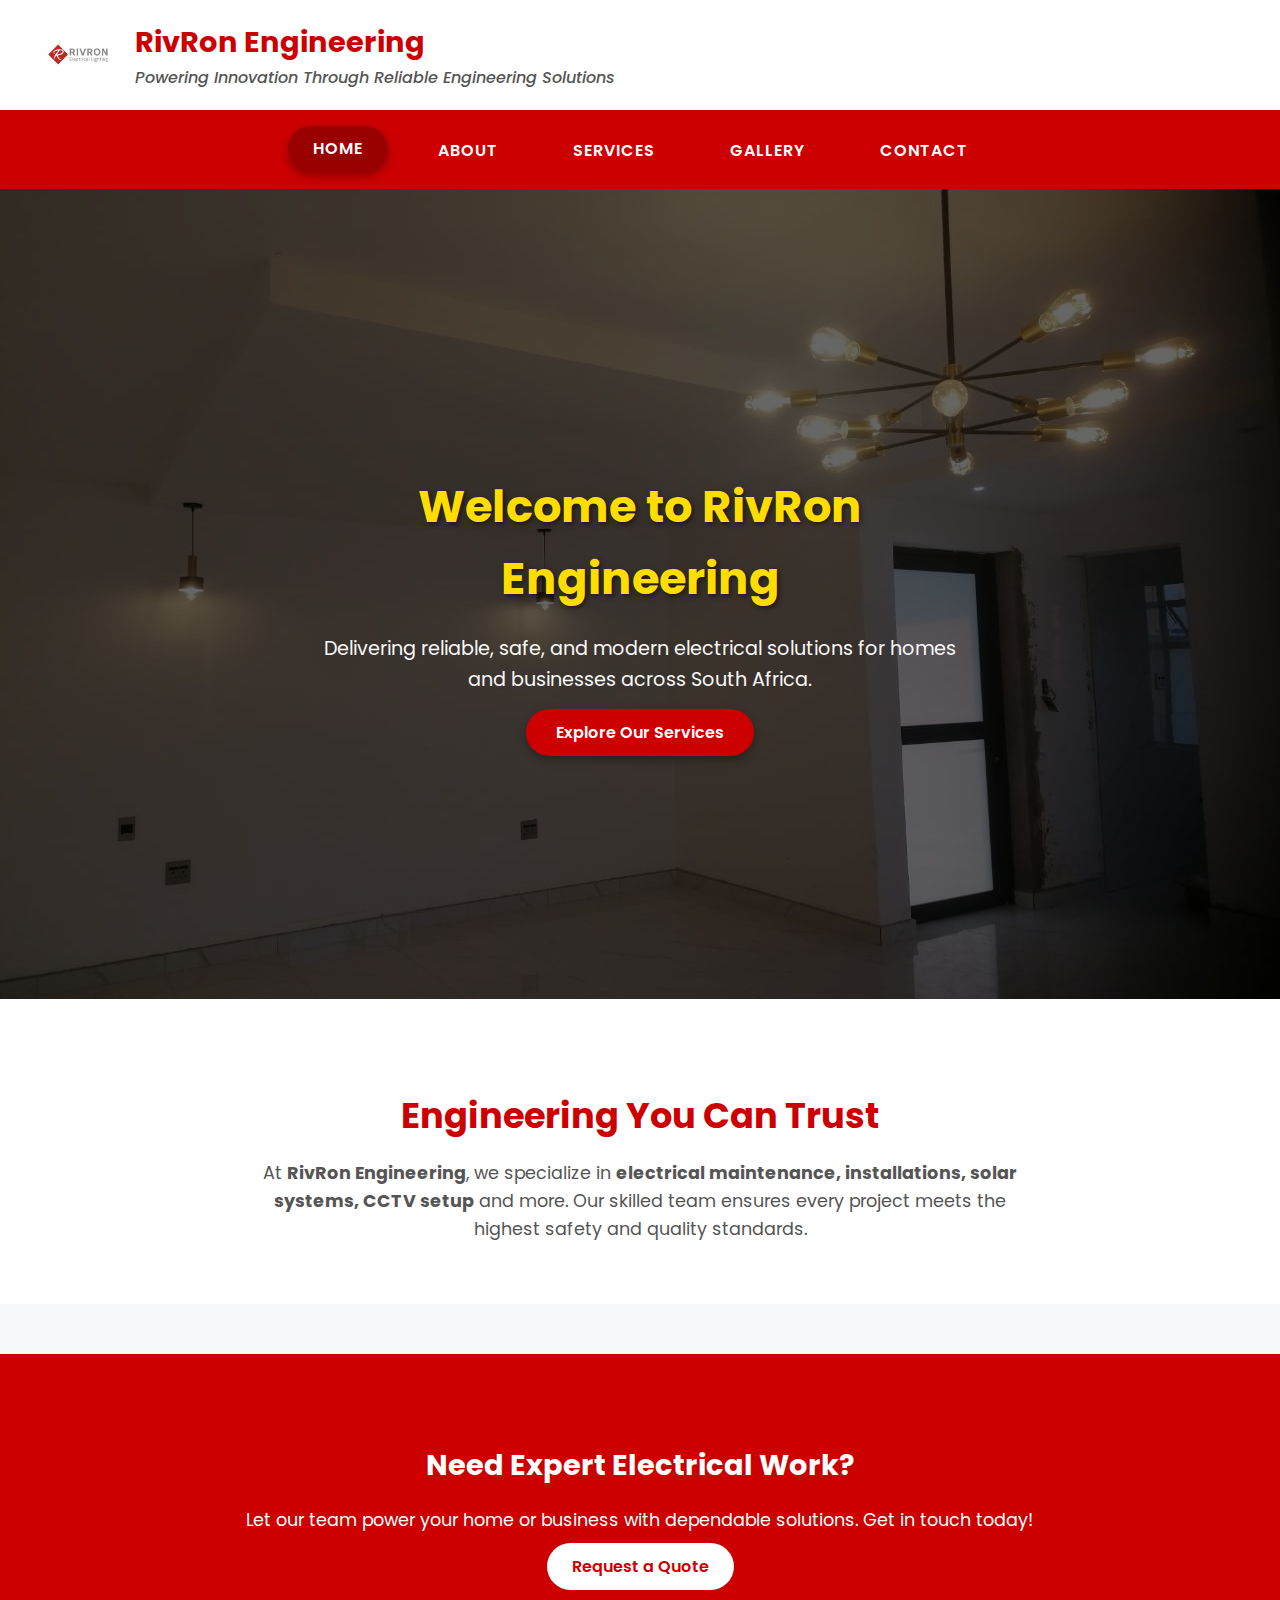
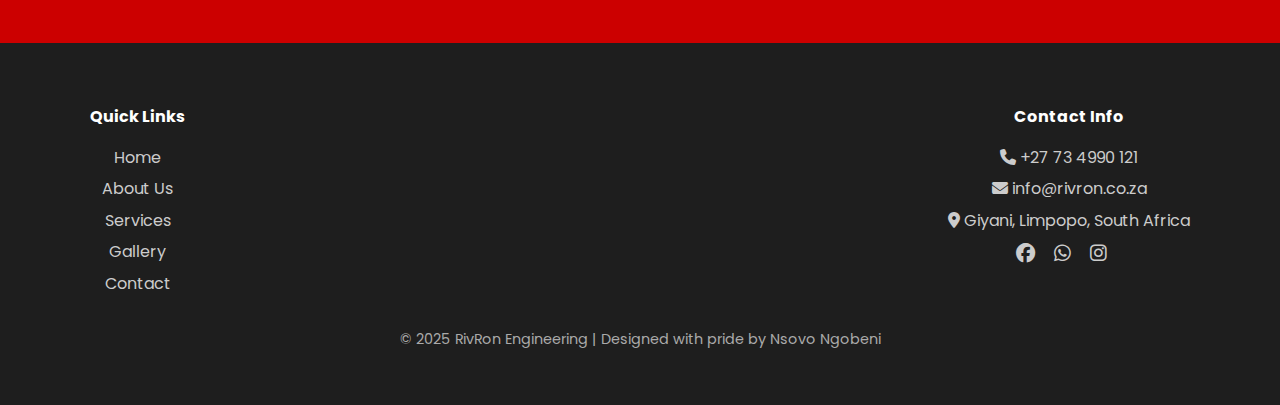
<file: index.html>
<!DOCTYPE html>
<html lang="en">
<head>
  <meta charset="UTF-8" />
  <meta name="viewport" content="width=device-width, initial-scale=1" />
  <title>RivRon Engineering</title>

  <link rel="stylesheet" href="https://cdnjs.cloudflare.com/ajax/libs/font-awesome/6.4.0/css/all.min.css" />
  <link href="https://fonts.googleapis.com/css2?family=Poppins:wght@400;600;700&display=swap" rel="stylesheet" />

  <style>
    * { box-sizing: border-box; }
    body {
      margin: 0;
      font-family: 'Poppins', sans-serif;
      background: #f7f8fa;
      color: #222;
      line-height: 1.6;
      display: flex;
      flex-direction: column;
      min-height: 100vh;
      overflow-x: hidden;
    }
    a { text-decoration: none; color: inherit; }

    /* HEADER */
    header {
      background: #fff;
      display: flex;
      align-items: center;
      padding: 15px 40px;
      box-shadow: 0 2px 10px rgba(0,0,0,0.1);
      border-bottom: 3px solid #cc0000;
    }
    header img {
      width: 80px;
      height: auto;
      border-radius: 10px;
      margin-right: 15px;
    }
    header h1 {
      font-weight: 700;
      font-size: 1.8rem;
      color: #cc0000;
      margin: 0;
    }
    header p {
      margin: 0;
      font-style: italic;
      color: #555;
      font-weight: 500;
    }

    /* NAV */
    nav {
      background: #cc0000;
      display: flex;
      justify-content: center;
      flex-wrap: wrap;
      gap: 25px;
      padding: 15px 10px;
    }
    nav a {
      color: white;
      font-weight: 600;
      padding: 10px 25px;
      border-radius: 30px;
      transition: all 0.3s ease;
      text-transform: uppercase;
      letter-spacing: 1px;
    }
    nav a:hover,
    nav a.active {
      background: #990000;
      transform: translateY(-2px);
      box-shadow: 0 4px 10px rgba(0,0,0,0.3);
    }

    /* HERO SECTION */
    .hero-section {
      position: relative;
      height: 90vh;
      background: url('lights9.jpeg') center/cover no-repeat;
      display: flex;
      justify-content: center;
      align-items: center;
      text-align: center;
      color: #fff;
      overflow: hidden;
    }

    .hero-overlay {
      position: absolute;
      top: 0; left: 0;
      width: 100%; height: 100%;
      background: rgba(0,0,0,0.6);
      z-index: 1;
    }

    .hero-content {
      position: relative;
      z-index: 2;
      padding: 20px;
      max-width: 700px;
      animation: fadeInUp 1.5s ease forwards;
    }

    .hero-content h1 {
      font-size: 2.8rem;
      margin-bottom: 15px;
      color: #ffdd00;
      text-shadow: 2px 2px 5px rgba(0,0,0,0.5);
    }

    .hero-content p {
      font-size: 1.2rem;
      margin-bottom: 25px;
      color: #f9f9f9;
    }

    .hero-content .btn {
      background: #cc0000;
      color: #fff;
      padding: 12px 30px;
      border-radius: 30px;
      font-weight: 600;
      transition: 0.3s;
      box-shadow: 0 4px 10px rgba(0,0,0,0.3);
    }

    .hero-content .btn:hover {
      background: #fff;
      color: #cc0000;
      transform: scale(1.05);
    }

    /* WELCOME SECTION */
    .welcome {
      padding: 60px 20px;
      text-align: center;
      background: #fff;
    }
    .welcome h2 {
      color: #cc0000;
      font-size: 2.2rem;
      margin-bottom: 15px;
    }
    .welcome p {
      max-width: 800px;
      margin: auto;
      font-size: 1.1rem;
      color: #555;
    }

    /* CALL TO ACTION */
    .cta {
      background: #cc0000;
      color: #fff;
      text-align: center;
      padding: 60px 20px;
      margin-top: 50px;
    }
    .cta h3 {
      font-size: 1.8rem;
      margin-bottom: 15px;
    }
    .cta p {
      font-size: 1.1rem;
      margin-bottom: 20px;
    }
    .cta .btn {
      background: #fff;
      color: #cc0000;
      padding: 12px 25px;
      border-radius: 30px;
      font-weight: 600;
      transition: 0.3s;
    }
    .cta .btn:hover {
      background: #ffdd00;
      color: #111;
      transform: scale(1.05);
    }

    /* FOOTER */
    footer {
      background: #1e1e1e;
      color: #ccc;
      padding: 40px 20px;
      text-align: center;
      border-top: 3px solid #cc0000;
    }
    .footer-container {
      display: flex;
      flex-wrap: wrap;
      justify-content: space-between;
      align-items: start;
      max-width: 1100px;
      margin: auto;
      gap: 40px;
    }
    .footer-section h4 {
      color: #fff;
      margin-bottom: 15px;
    }
    .footer-section ul {
      list-style: none;
      padding: 0;
      margin: 0;
    }
    .footer-section ul li {
      margin: 6px 0;
    }
    .footer-section ul li a {
      color: #ccc;
      transition: color 0.3s;
    }
    .footer-section ul li a:hover {
      color: #ffdd00;
    }
    .social-icons a {
      color: #ccc;
      margin-right: 15px;
      font-size: 1.2rem;
      transition: 0.3s;
    }
    .social-icons a:hover {
      color: #ffdd00;
      transform: scale(1.2);
    }
    footer p {
      margin-top: 25px;
      font-size: 0.9rem;
      color: #aaa;
    }

    /* ANIMATIONS */
    @keyframes fadeInUp {
      from { opacity: 0; transform: translateY(40px); }
      to { opacity: 1; transform: translateY(0); }
    }

    @media (max-width: 900px) {
      .hero-content h1 { font-size: 2rem; }
      .welcome h2 { font-size: 1.8rem; }
    }
  </style>
</head>
<body>

  <header>
    <img src="logo.png" alt="RivRon Engineering Logo" />
    <div>
      <h1>RivRon Engineering</h1>
      <p>Powering Innovation Through Reliable Engineering Solutions</p>
    </div>
  </header>

  <nav>
    <a href="index.html" class="active">Home</a>
    <a href="about.html">About</a>
    <a href="services.html">Services</a>
    <a href="gallery.html">Gallery</a>
    <a href="contact.html">Contact</a>
  </nav>

  <!-- HERO SECTION -->
  <section class="hero-section">
    <div class="hero-overlay"></div>
    <div class="hero-content">
      <h1>Welcome to RivRon Engineering</h1>
      <p>Delivering reliable, safe, and modern electrical solutions for homes and businesses across South Africa.</p>
      <a href="services.html" class="btn">Explore Our Services</a>
    </div>
  </section>

  <!-- WELCOME SECTION -->
  <section class="welcome">
    <h2>Engineering You Can Trust</h2>
    <p>
      At <strong>RivRon Engineering</strong>, we specialize in <strong>electrical maintenance, installations, solar systems, CCTV setup</strong> and more.
      Our skilled team ensures every project meets the highest safety and quality standards.
    </p>
  </section>

  <!-- CALL TO ACTION -->
  <section class="cta">
    <h3>Need Expert Electrical Work?</h3>
    <p>Let our team power your home or business with dependable solutions. Get in touch today!</p>
    <a href="contact.html" class="btn">Request a Quote</a>
  </section>

  <!-- FOOTER -->
  <footer>
    <div class="footer-container">
      <div class="footer-section">
        <h4>Quick Links</h4>
        <ul>
          <li><a href="index.html">Home</a></li>
          <li><a href="about.html">About Us</a></li>
          <li><a href="services.html">Services</a></li>
          <li><a href="gallery.html">Gallery</a></li>
          <li><a href="contact.html">Contact</a></li>
        </ul>
      </div>

      <div class="footer-section">
        <h4>Contact Info</h4>
        <ul>
          <li><i class="fa-solid fa-phone"></i> +27 73 4990 121</li>
          <li><i class="fa-solid fa-envelope"></i> info@rivron.co.za</li>
          <li><i class="fa-solid fa-location-dot"></i> Giyani, Limpopo, South Africa</li>
        </ul>
        <div class="social-icons">
          <a href="#"><i class="fa-brands fa-facebook"></i></a>
          <a href="#"><i class="fa-brands fa-whatsapp"></i></a>
          <a href="#"><i class="fa-brands fa-instagram"></i></a>
        </div>
      </div>
    </div>
    <p>&copy; 2025 RivRon Engineering | Designed with pride by Nsovo Ngobeni</p>
  </footer>

</body>
</html>
</file>
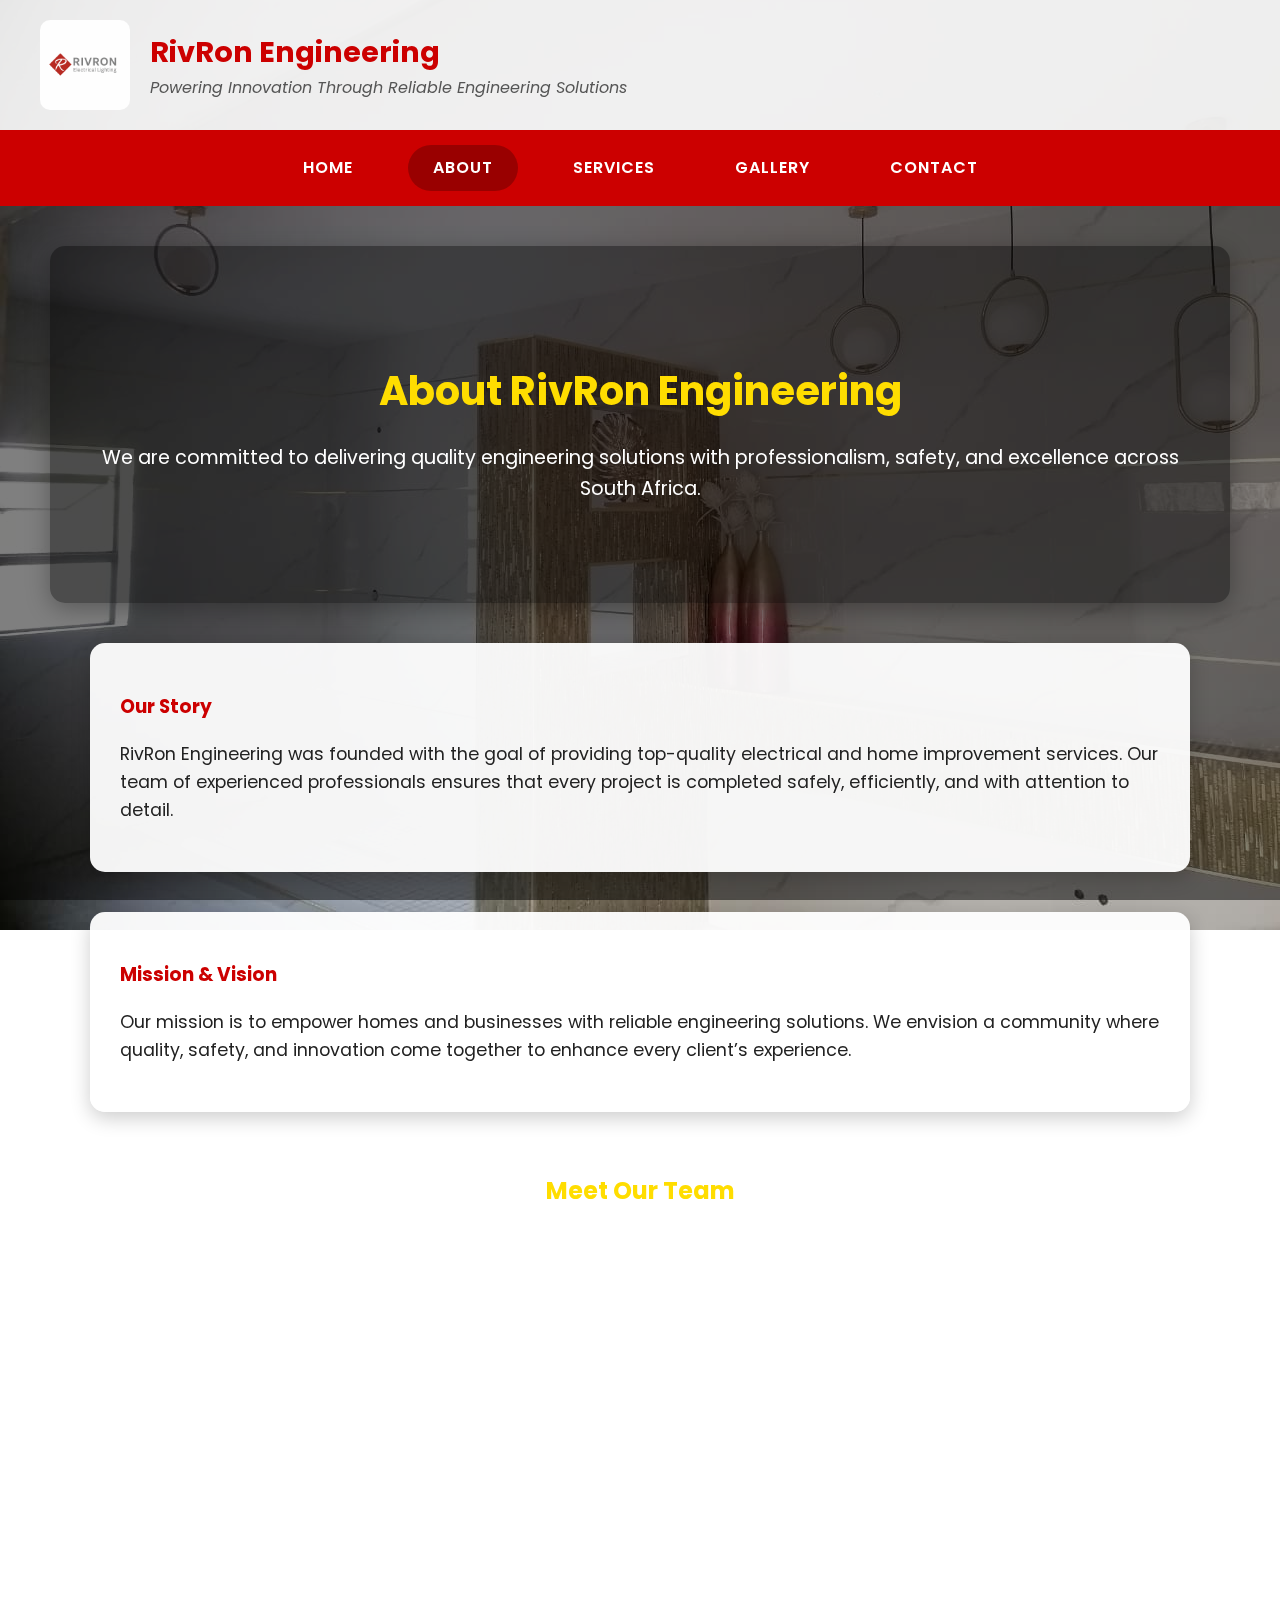
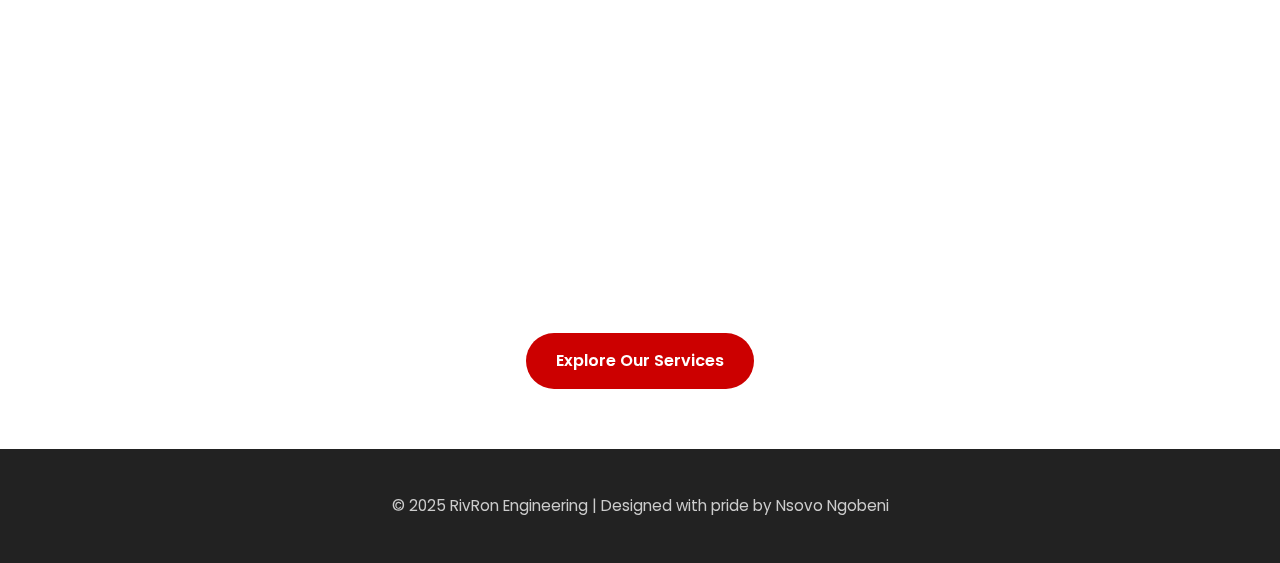
<file: about.html>
<!DOCTYPE html>
<html lang="en">
<head>
  <meta charset="UTF-8" />
  <meta name="viewport" content="width=device-width, initial-scale=1" />
  <title>About Us - RivRon Engineering</title>

  <link rel="stylesheet" href="https://cdnjs.cloudflare.com/ajax/libs/font-awesome/6.4.0/css/all.min.css" />
  <link href="https://fonts.googleapis.com/css2?family=Poppins:wght@400;700&display=swap" rel="stylesheet" />

  <style>
    /* Body Background Image with Overlay */
    body {
      margin: 0;
      font-family: 'Poppins', sans-serif;
      line-height: 1.6;
      background: url('lights4.jpeg') center/cover no-repeat fixed;
      color: #fff;
      min-height: 100vh;
      position: relative;
    }

    body::before {
      content: '';
      position: fixed;
      top: 0; left: 0;
      width: 100%; height: 100%;
      background: rgba(0,0,0,0.5); /* semi-transparent dark overlay */
      z-index: -1;
    }

    a { text-decoration: none; color: inherit; }

    header {
      background: rgba(255,255,255,0.9);
      display: flex;
      align-items: center;
      padding: 20px 40px;
      box-shadow: 0 2px 8px rgba(0,0,0,0.1);
      gap: 20px;
    }
    header img { width: 90px; border-radius: 10px; }
    header h1 { color: #cc0000; margin: 0; font-size: 1.8rem; font-weight: 700; flex-grow: 1; }
    header p { color: #555; margin: 0; font-style: italic; }

    nav {
      background: #cc0000;
      display: flex;
      justify-content: center;
      gap: 30px;
      padding: 15px 0;
    }
    nav a {
      color: white; font-weight: 600; padding: 10px 25px;
      border-radius: 30px; text-transform: uppercase; letter-spacing: 1px;
      transition: all 0.3s;
    }
    nav a:hover, nav a.active { background: #990000; }

    /* Hero Section */
    .hero {
      background: rgba(0,0,0,0.4); /* slightly darker hero background */
      text-align: center;
      padding: 80px 40px;
      border-radius: 15px;
      margin: 40px auto;
      max-width: 1100px;
      box-shadow: 0 6px 25px rgba(0,0,0,0.3);
    }
    .hero h2 { font-size: 2.5rem; color: #ffdd00; margin-bottom: 20px; }
    .hero p { font-size: 1.2rem; color: #fff; }

    /* About Cards */
    .about-container {
      display: flex;
      flex-wrap: wrap;
      gap: 40px;
      max-width: 1100px;
      margin: 0 auto 60px auto;
      padding: 0 20px;
    }
    .about-card {
      flex: 1 1 45%;
      background: rgba(255,255,255,0.95);
      padding: 30px;
      border-radius: 15px;
      box-shadow: 0 6px 20px rgba(0,0,0,0.2);
      text-align: left;
      color: #222;
      transition: transform 0.3s, box-shadow 0.3s;
    }
    .about-card:hover {
      transform: translateY(-5px);
      box-shadow: 0 10px 25px rgba(0,0,0,0.3);
    }
    .about-card h3 { color: #cc0000; margin-bottom: 15px; }
    .about-card p { font-size: 1.1rem; line-height: 1.6; }

    /* Team Section */
    .team-container {
      display: flex;
      flex-wrap: wrap;
      gap: 30px;
      max-width: 1100px;
      margin: 0 auto 60px auto;
      padding: 0 20px;
      justify-content: center;
    }
    .team-card {
      background: rgba(255,255,255,0.95);
      border-radius: 15px;
      box-shadow: 0 6px 20px rgba(0,0,0,0.2);
      flex: 1 1 250px;
      text-align: center;
      padding: 20px;
      transition: transform 0.3s, box-shadow 0.3s, background-color 0.3s;
      overflow: hidden;
      opacity: 0;
      transform: translateY(30px);
      color: #222;
    }
    .team-card.show {
      opacity: 1;
      transform: translateY(0);
      transition: all 0.6s ease-out;
    }
    .team-card:hover {
      transform: translateY(-8px);
      box-shadow: 0 12px 30px rgba(0,0,0,0.25);
      background-color: #fffae6;
    }
    .team-card img {
      width: 120px;
      height: 120px;
      border-radius: 50%;
      object-fit: cover;
      margin-bottom: 15px;
      transition: transform 0.3s;
    }
    .team-card:hover img { transform: scale(1.1); }
    .team-card h4 {
      color: #cc0000;
      margin: 10px 0 5px 0;
      transition: color 0.3s;
    }
    .team-card:hover h4 { color: #ff9900; }
    .team-card p { font-size: 1rem; transition: color 0.3s; }
    .team-card:hover p { color: #333; }

    /* CTA Button */
    .cta {
      text-align: center;
      margin-bottom: 60px;
    }
    .cta a {
      display: inline-block;
      background: #cc0000;
      color: #fff;
      padding: 15px 30px;
      border-radius: 30px;
      font-weight: 600;
      transition: all 0.3s;
    }
    .cta a:hover { background: #990000; transform: scale(1.05); }

    footer {
      background: #222;
      color: #ccc;
      text-align: center;
      padding: 30px 15px;
      font-size: 0.95rem;
    }

    @media (max-width: 900px) {
      .about-card { flex: 1 1 100%; }
      .team-card { flex: 1 1 100%; }
    }
  </style>
</head>
<body>

  <!-- Header -->
  <header>
    <img src="logo.png" alt="RivRon Logo" />
    <div>
      <h1>RivRon Engineering</h1>
      <p>Powering Innovation Through Reliable Engineering Solutions</p>
    </div>
  </header>

  <!-- Navigation -->
  <nav>
    <a href="index.html">Home</a>
    <a href="#" class="active">About</a>
    <a href="services.html">Services</a>
    <a href="gallery.html">Gallery</a>
    <a href="contact.html">Contact</a>
  </nav>

  <!-- Hero Section -->
  <section class="hero">
    <h2>About RivRon Engineering</h2>
    <p>We are committed to delivering quality engineering solutions with professionalism, safety, and excellence across South Africa.</p>
  </section>

  <!-- About Cards -->
  <div class="about-container">
    <div class="about-card">
      <h3>Our Story</h3>
      <p>RivRon Engineering was founded with the goal of providing top-quality electrical and home improvement services. Our team of experienced professionals ensures that every project is completed safely, efficiently, and with attention to detail.</p>
    </div>
    <div class="about-card">
      <h3>Mission & Vision</h3>
      <p>Our mission is to empower homes and businesses with reliable engineering solutions. We envision a community where quality, safety, and innovation come together to enhance every client’s experience.</p>
    </div>
  </div>

  <!-- Team Section -->
  <h2 style="text-align:center; color:#ffdd00; margin-bottom:30px;">Meet Our Team</h2>
  <div class="team-container">
    <div class="team-card">
      <img src="ronny.jpeg" alt="Team Member 1">
      <h4>Ronny Ngobeni</h4>
      <p>Founder & CEO – Expert in electrical engineering and project management.</p>
    </div>
    <div class="team-card">
      <img src="xitsemi.jpeg" alt="Team Member 2">
      <h4>Christopher Ngobeni</h4>
      <p>Lead Project Coordinator – Ensures smooth project execution and client satisfaction.</p>
    </div>
    <!-- Add more team members as needed -->

     <div class="team-card">
      <img src="nhlalala.jpeg" alt="Team Member 2">
      <h4>Nhlalala Ngobeni</h4>
      <p>Lead Project Coordinator – Ensures smooth project execution and client satisfaction.</p>
    </div>

     <div class="team-card">
      <img src="teamor.jpeg" alt="Team Member 2">
      <h4>Oupa Mabaso</h4>
      <p>Lead Project Coordinator – Ensures smooth project execution and client satisfaction.</p>
    </div>
  </div>

  <!-- CTA -->
  <div class="cta">
    <a href="services.html">Explore Our Services</a>
  </div>

  <!-- Footer -->
  <footer>
    <p>&copy; 2025 RivRon Engineering | Designed with pride by Nsovo Ngobeni</p>
  </footer>

  <!-- Scroll Animation Script for Team Cards -->
  <script>
    const teamCards = document.querySelectorAll('.team-card');

    const observer = new IntersectionObserver(entries => {
      entries.forEach(entry => {
        if(entry.isIntersecting) {
          entry.target.classList.add('show');
        }
      });
    }, { threshold: 0.3 });

    teamCards.forEach(card => observer.observe(card));
  </script>

</body>
</html>
</file>
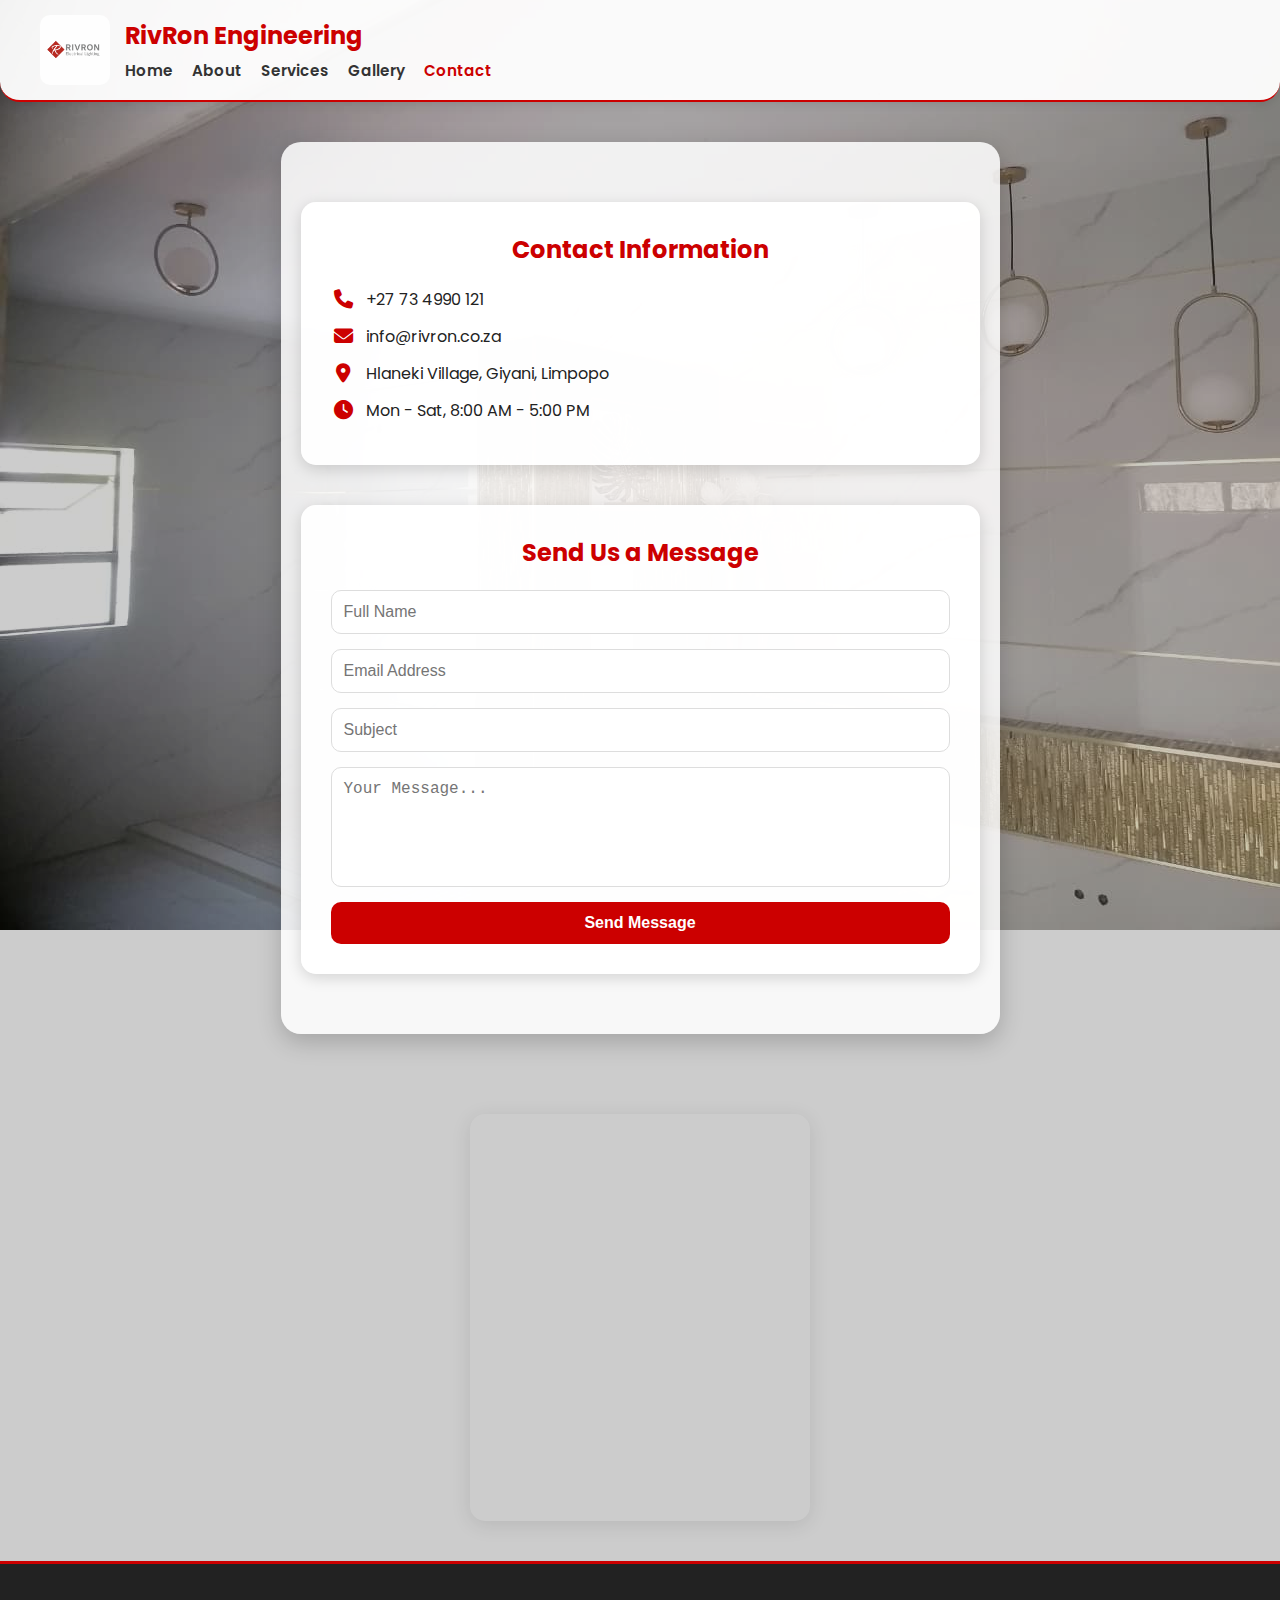
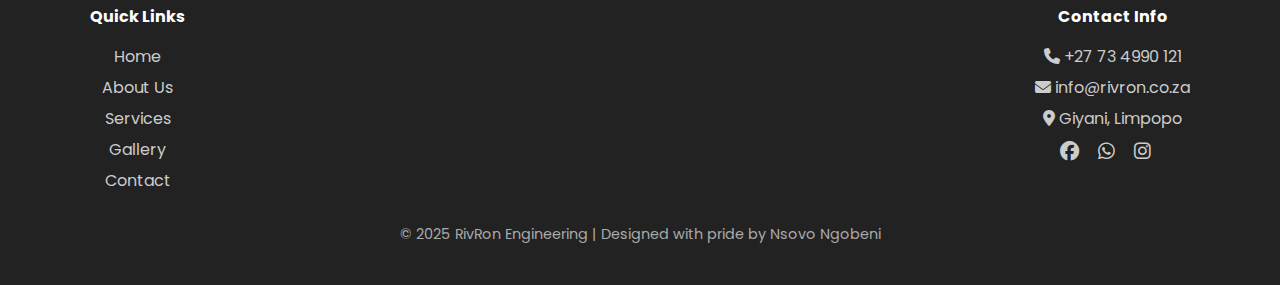
<file: contact.html>
<!DOCTYPE html>
<html lang="en">
<head>
  <meta charset="UTF-8" />
  <meta name="viewport" content="width=device-width, initial-scale=1" />
  <title>Contact | RivRon Engineering</title>
  <link rel="stylesheet" href="https://cdnjs.cloudflare.com/ajax/libs/font-awesome/6.4.0/css/all.min.css">
  <link href="https://fonts.googleapis.com/css2?family=Poppins:wght@400;600;700&display=swap" rel="stylesheet" />
  <style>
    * { box-sizing: border-box; margin: 0; padding: 0; }
    body {
      font-family: 'Poppins', sans-serif;
      background: url('lights4.jpeg') no-repeat center center fixed;
      background-size: cover;
      color: #222;
      position: relative;
      min-height: 100vh;
      display: flex;
      flex-direction: column;
    }
    body::before {
      content: "";
      position: absolute;
      inset: 0;
      background: rgba(0,0,0,0.2); /* subtle overlay */
      z-index: -1;
    }
    a { text-decoration: none; color: inherit; }

    /* HEADER */
    header {
      display: flex;
      align-items: center;
      justify-content: space-between;
      padding: 15px 40px;
      background: rgba(255,255,255,0.95);
      border-bottom: 2px solid #cc0000;
      box-shadow: 0 2px 10px rgba(0,0,0,0.1);
      border-radius: 0 0 20px 20px;
    }
    header img { width: 70px; border-radius: 10px; object-fit: contain; }
    .header-title {
      flex: 1;
      margin-left: 15px;
    }
    .header-title h1 {
      font-size: 1.5rem;
      color: #cc0000;
      font-weight: 700;
    }
    .header-title nav {
      margin-top: 5px;
    }
    .header-title nav a {
      margin-right: 15px;
      color: #333;
      font-weight: 600;
      font-size: 0.95rem;
      transition: color 0.3s;
    }
    .header-title nav a:hover,
    .header-title nav a.active { color: #cc0000; }

    /* CONTACT CONTAINER */
    .contact-container {
      display: flex;
      flex-wrap: wrap;
      justify-content: space-around;
      gap: 40px;
      padding: 60px 20px;
      max-width: 1200px;
      margin: 40px auto;
      background: rgba(255,255,255,0.85);
      border-radius: 20px;
      box-shadow: 0 8px 25px rgba(0,0,0,0.2);
      position: relative;
      z-index: 1;
    }
    .contact-info, .contact-form {
      flex: 1 1 420px;
      padding: 30px;
      border-radius: 15px;
      background: rgba(255,255,255,0.95);
      box-shadow: 0 4px 15px rgba(0,0,0,0.15);
    }
    .contact-info h2, .contact-form h2 { color: #cc0000; text-align: center; margin-bottom: 20px; }
    .contact-info p { margin: 12px 0; font-size: 1rem; display: flex; align-items: center; }
    .contact-info i { color: #cc0000; margin-right: 10px; font-size: 1.2rem; width: 25px; text-align: center; }

    /* FORM */
    form { display: flex; flex-direction: column; gap: 15px; }
    input, textarea {
      width: 100%;
      padding: 12px;
      border: 1px solid #ddd;
      border-radius: 10px;
      font-size: 1rem;
      transition: all 0.3s ease;
    }
    input:focus, textarea:focus {
      border-color: #cc0000;
      box-shadow: 0 0 8px rgba(204,0,0,0.2);
      outline: none;
    }
    textarea { resize: none; height: 120px; }
    button {
      background: #cc0000;
      color: #fff;
      font-weight: bold;
      padding: 12px;
      border: none;
      border-radius: 10px;
      cursor: pointer;
      font-size: 1rem;
      transition: all 0.3s ease;
    }
    button:hover { background: #990000; transform: translateY(-2px); }

    /* GOOGLE MAP */
    .map-container {
      max-width: 1200px;
      margin: 40px auto;
      padding: 0 20px;
      border-radius: 15px;
      overflow: hidden;
      box-shadow: 0 4px 20px rgba(0,0,0,0.1);
    }
    iframe { width: 100%; height: 400px; border: none; }

    /* FOOTER */
    footer {
      background: #222;
      color: #ccc;
      text-align: center;
      padding: 40px 20px;
      border-top: 3px solid #cc0000;
    }
    .footer-container {
      display: flex;
      flex-wrap: wrap;
      justify-content: space-between;
      max-width: 1100px;
      margin: auto;
      gap: 40px;
    }
    .footer-section h4 { color: #fff; margin-bottom: 15px; }
    .footer-section ul { list-style: none; padding: 0; margin: 0; }
    .footer-section ul li { margin: 6px 0; }
    .footer-section ul li a { color: #ccc; transition: color 0.3s; }
    .footer-section ul li a:hover { color: #cc0000; }
    .social-icons a {
      color: #ccc; margin-right: 15px; font-size: 1.2rem; transition: 0.3s;
    }
    .social-icons a:hover { color: #ffdd00; transform: scale(1.2); }
    footer p { margin-top: 25px; font-size: 0.9rem; color: #aaa; }

    @media (max-width: 900px) {
      .contact-container { flex-direction: column; align-items: center; }
      header { flex-direction: column; gap: 10px; text-align: center; }
      .header-title nav { margin-top: 10px; }
    }
  </style>
</head>
<body>

  <header>
    <img src="logo.png" alt="RivRon Logo" />
    <div class="header-title">
      <h1>RivRon Engineering</h1>
      <nav>
        <a href="index.html">Home</a>
        <a href="about.html">About</a>
        <a href="services.html">Services</a>
        <a href="gallery.html">Gallery</a>
        <a href="contact.html" class="active">Contact</a>
      </nav>
    </div>
  </header>

  <div class="contact-container">
    <div class="contact-info">
      <h2>Contact Information</h2>
      <p><i class="fas fa-phone"></i> +27 73 4990 121</p>
      <p><i class="fas fa-envelope"></i> info@rivron.co.za</p>
      <p><i class="fas fa-map-marker-alt"></i> Hlaneki Village, Giyani, Limpopo</p>
      <p><i class="fas fa-clock"></i> Mon - Sat, 8:00 AM - 5:00 PM</p>
    </div>

    <div class="contact-form">
      <h2>Send Us a Message</h2>
      <form>
        <input type="text" placeholder="Full Name" required />
        <input type="email" placeholder="Email Address" required />
        <input type="text" placeholder="Subject" />
        <textarea placeholder="Your Message..." required></textarea>
        <button type="submit">Send Message</button>
      </form>
    </div>
  </div>

  <div class="map-container">
    <iframe src="https://www.google.com/maps?q=Hlaneki%20Village%2C%20Giyani%2C%20Limpopo%2C%20South%20Africa&output=embed" allowfullscreen></iframe>
  </div>

  <footer>
    <div class="footer-container">
      <div class="footer-section">
        <h4>Quick Links</h4>
        <ul>
          <li><a href="index.html">Home</a></li>
          <li><a href="about.html">About Us</a></li>
          <li><a href="services.html">Services</a></li>
          <li><a href="gallery.html">Gallery</a></li>
          <li><a href="contact.html">Contact</a></li>
        </ul>
      </div>

      <div class="footer-section">
        <h4>Contact Info</h4>
        <ul>
          <li><i class="fa-solid fa-phone"></i> +27 73 4990 121</li>
          <li><i class="fa-solid fa-envelope"></i> info@rivron.co.za</li>
          <li><i class="fa-solid fa-location-dot"></i> Giyani, Limpopo</li>
        </ul>
        <div class="social-icons">
          <a href="https://www.facebook.com/yourpage" target="_blank"><i class="fa-brands fa-facebook"></i></a>
          <a href="https://wa.me/27734990121" target="_blank"><i class="fa-brands fa-whatsapp"></i></a>
          <a href="https://www.instagram.com/yourprofile" target="_blank"><i class="fa-brands fa-instagram"></i></a>
        </div>
      </div>
    </div>
    <p>&copy; 2025 RivRon Engineering | Designed with pride by Nsovo Ngobeni</p>
  </footer>

</body>
</html>
</file>
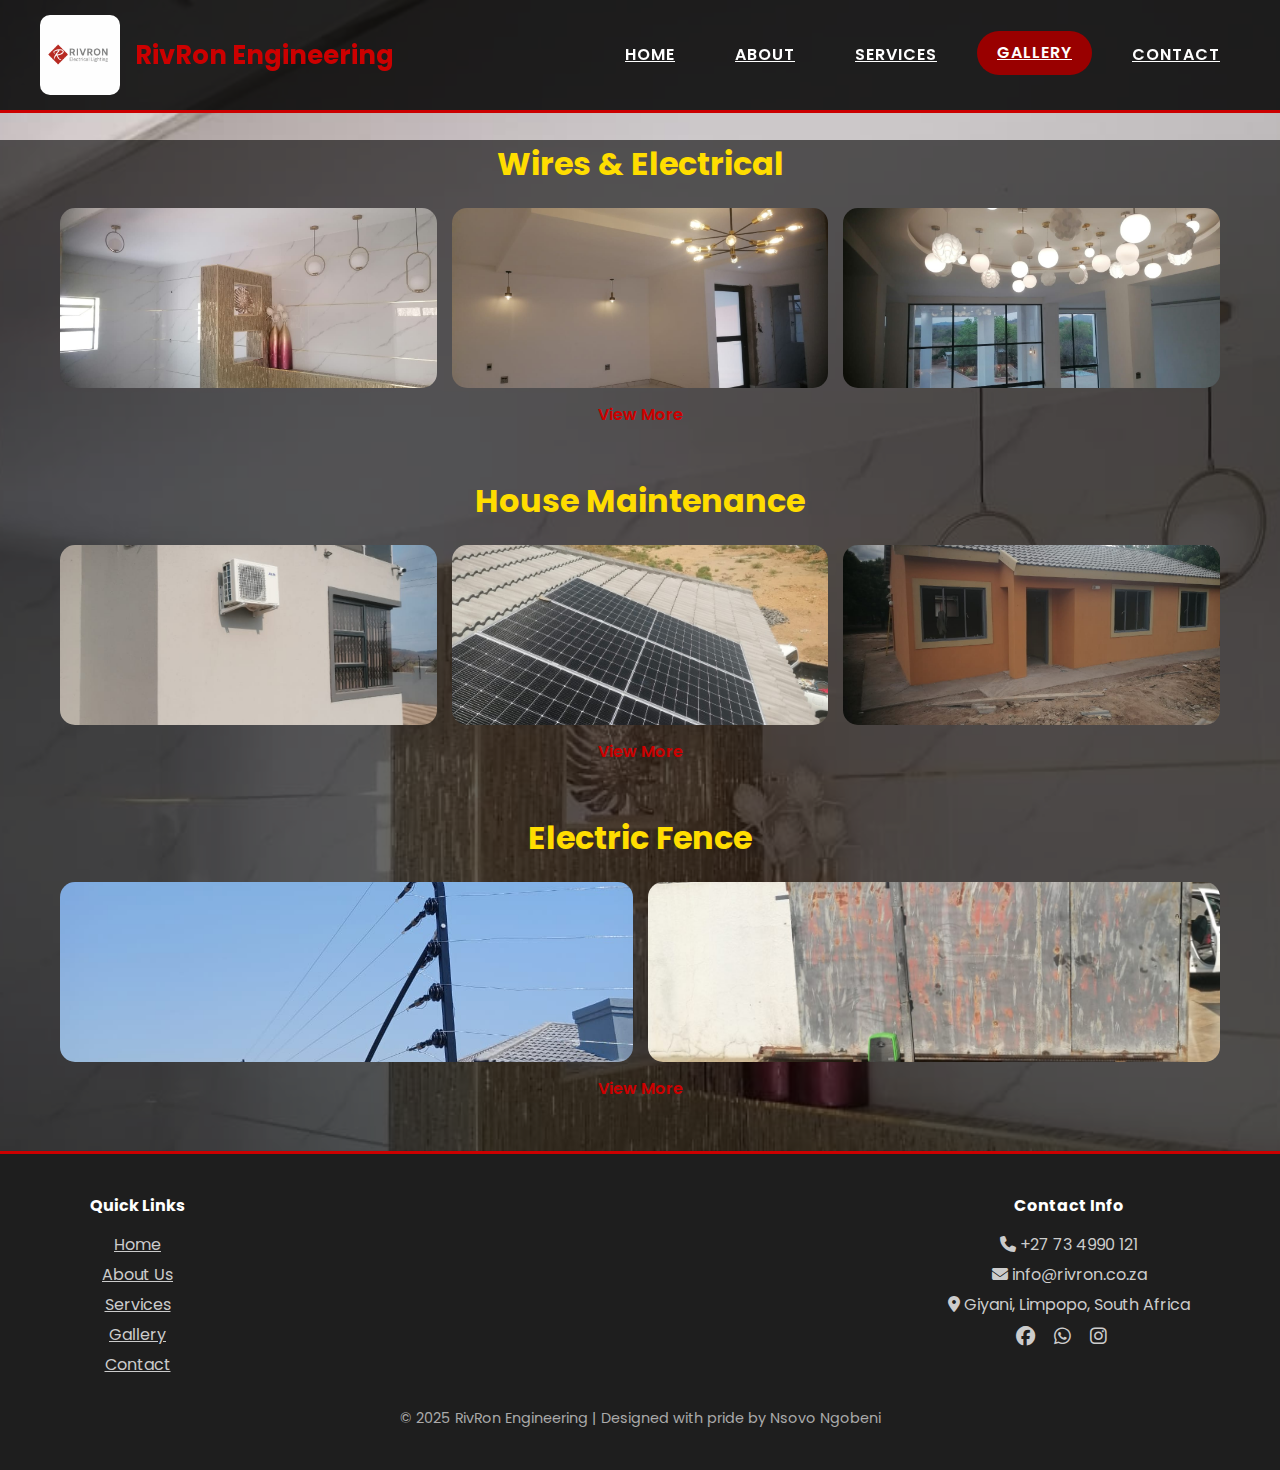
<file: gallery.html>
<!DOCTYPE html>
<html lang="en">
<head>
  <meta charset="UTF-8" />
  <meta name="viewport" content="width=device-width, initial-scale=1" />
  <title>Gallery | RivRon Engineering</title>
  <link rel="stylesheet" href="https://cdnjs.cloudflare.com/ajax/libs/font-awesome/6.4.0/css/all.min.css" />
  <link href="https://fonts.googleapis.com/css2?family=Poppins:wght@400;600;700&display=swap" rel="stylesheet" />
  <style>
    * { box-sizing: border-box; margin:0; padding:0; }

    body {
      font-family:'Poppins', sans-serif;
      background: url('lights4.jpeg') center/cover no-repeat;
      position: relative;
      color:#fff;
      min-height:100vh;
      line-height:1.5;
    }
    body::before {
      content:"";
      position:absolute;
      inset:0;
      background: rgba(0,0,0,0.6);
      z-index:-1;
    }

    /* HEADER */
    header {
      display:flex;
      justify-content:space-between;
      align-items:center;
      padding:15px 40px;
      background: rgba(0,0,0,0.85);
      position:fixed;
      top:0;
      width:100%;
      z-index:1000;
      border-bottom:3px solid #cc0000;
    }
    .header-left {
      display:flex;
      align-items:center;
      gap:15px;
    }
    .header-left img { width:80px; border-radius:10px; }
    .header-left h1 { color:#cc0000; font-weight:700; font-size:1.6rem; }
    nav { display:flex; gap:20px; }
    nav a {
      color:white;
      font-weight:600;
      padding:10px 20px;
      border-radius:30px;
      text-transform:uppercase;
      letter-spacing:1px;
      transition:0.3s;
    }
    nav a:hover, nav a.active { background:#990000; transform:translateY(-2px); }

    /* HAMBURGER MENU */
    .hamburger { display:none; font-size:1.5rem; cursor:pointer; color:white; }
    .nav-mobile { display:none; flex-direction:column; gap:15px; margin-top:60px; }

    /* GALLERY SECTIONS */
    .gallery-container {
      max-width:1200px;
      margin:140px auto 50px auto;
      padding:0 20px;
    }
    .service-section { margin-bottom:50px; }
    .service-section h2 { color:#ffdd00; font-size:2rem; margin-bottom:20px; text-align:center; }

    .images-grid {
      display:grid;
      grid-template-columns: repeat(auto-fit, minmax(200px, 1fr));
      gap:15px;
    }
    .images-grid img {
      width: 100%;
      height: 180px;
      object-fit: cover;
      border-radius:15px;
      transition: transform 0.3s, filter 0.3s;
      cursor:pointer;
    }
    .images-grid img:hover { transform: scale(1.05); filter: brightness(1.2); }

    /* Hide extra images but keep them in grid for order */
    .images-grid img.extra {
      display: none;
    }

    .view-more {
      display:block;
      text-align:center;
      margin-top:15px;
      color:#cc0000;
      font-weight:600;
      text-decoration:none;
      transition:0.3s;
      cursor:pointer;
    }
    .view-more:hover { color:#ffdd00; }

    /* FOOTER */
    footer {
      background:#1e1e1e;
      color:#ccc;
      padding:40px 20px;
      text-align:center;
      border-top:3px solid #cc0000;
    }
    .footer-container { display:flex; flex-wrap:wrap; justify-content:space-between; max-width:1100px; margin:auto; gap:40px; }
    .footer-section h4 { color:#fff; margin-bottom:15px; }
    .footer-section ul { list-style:none; }
    .footer-section ul li { margin:6px 0; }
    .footer-section ul li a { color:#ccc; transition:color 0.3s; }
    .footer-section ul li a:hover { color:#cc0000; }
    .social-icons a { color:#ccc; margin-right:15px; font-size:1.2rem; transition:0.3s; }
    .social-icons a:hover { color:#ffdd00; transform:scale(1.2); }
    footer p { margin-top:25px; font-size:0.9rem; color:#aaa; }

    /* RESPONSIVE */
    @media (max-width:900px) {
      nav { display:none; }
      .hamburger { display:block; }
      .nav-mobile { display:flex; }
    }
    @media (max-width:600px){
      .images-grid img { height:140px; }
    }
  </style>
</head>
<body>

  <header>
    <div class="header-left">
      <img src="logo.png" alt="RivRon Logo">
      <h1>RivRon Engineering</h1>
    </div>
    <nav class="header-right">
      <a href="index.html">Home</a>
      <a href="about.html">About</a>
      <a href="services.html">Services</a>
      <a href="gallery.html" class="active">Gallery</a>
      <a href="contact.html">Contact</a>
    </nav>
    <i class="fas fa-bars hamburger" onclick="toggleMenu()"></i>
  </header>
  <div class="nav-mobile" id="mobileMenu">
    <a href="index.html">Home</a>
    <a href="about.html">About</a>
    <a href="services.html">Services</a>
    <a href="gallery.html" class="active">Gallery</a>
    <a href="contact.html">Contact</a>
  </div>

  <div class="gallery-container">

    <!-- Wires & Electrical -->
    <div class="service-section">
      <h2>Wires & Electrical</h2>
      <div class="images-grid">
        <img src="lights4.jpeg" alt="Wires 1">
        <img src="lights9.jpeg" alt="Wires 2">
        <img src="lights6.jpeg" alt="Wires 3">
        <img src="lights11.jpeg" alt="Wires 4" class="extra">
        <img src="lights10.jpeg" alt="Wires 5" class="extra">
        <img src="lights8.jpeg" alt="Wires 6" class="extra">
      </div>
      <span class="view-more" onclick="toggleImages(this)">View More</span>
    </div>

    <!-- House Maintenance -->
    <div class="service-section">
      <h2>House Maintenance</h2>
      <div class="images-grid">
        <img src="aircon2.jpeg" alt="House Maintenance 1">
        <img src="solarpanels.jpeg" alt="House Maintenance 2">
        <img src="house.jpeg" alt="House Maintenance 3">
        <img src="Aircon.jpeg" alt="House Maintenance 4" class="extra">
        <img src="aircon 3.jpeg" alt="House Maintenance 5" class="extra">
      </div>
      <span class="view-more" onclick="toggleImages(this)">View More</span>
    </div>

    <!-- Electric Fence -->
    <div class="service-section">
      <h2>Electric Fence</h2>
      <div class="images-grid">
        <img src="electricfence.jpeg" alt="Electric Fence 1">
        <img src="gatemoto1.jpeg" alt="Electric Fence 2">
        <img src="gatemoto3.jpeg" alt="Electric Fence 3" class="extra">
        <img src="garagemoto.jpeg" alt="Electric Fence 4" class="extra">
      </div>
      <span class="view-more" onclick="toggleImages(this)">View More</span>
    </div>

  </div>

  <footer>
    <div class="footer-container">
      <div class="footer-section">
        <h4>Quick Links</h4>
        <ul>
          <li><a href="index.html">Home</a></li>
          <li><a href="about.html">About Us</a></li>
          <li><a href="services.html">Services</a></li>
          <li><a href="gallery.html">Gallery</a></li>
          <li><a href="contact.html">Contact</a></li>
        </ul>
      </div>
      <div class="footer-section">
        <h4>Contact Info</h4>
        <ul>
          <li><i class="fa-solid fa-phone"></i> +27 73 4990 121</li>
          <li><i class="fa-solid fa-envelope"></i> info@rivron.co.za</li>
          <li><i class="fa-solid fa-location-dot"></i> Giyani, Limpopo, South Africa</li>
        </ul>
        <div class="social-icons">
          <a href="#"><i class="fa-brands fa-facebook"></i></a>
          <a href="#"><i class="fa-brands fa-whatsapp"></i></a>
          <a href="#"><i class="fa-brands fa-instagram"></i></a>
        </div>
      </div>
    </div>
    <p>&copy; 2025 RivRon Engineering | Designed with pride by Nsovo Ngobeni</p>
  </footer>

  <script>
    function toggleMenu() {
      const menu = document.getElementById('mobileMenu');
      menu.style.display = menu.style.display === 'flex' ? 'none' : 'flex';
    }

    function toggleImages(button) {
      const extraImgs = button.parentElement.querySelectorAll('img.extra');
      extraImgs.forEach(img => {
        img.style.display = (img.style.display === 'block') ? 'none' : 'block';
      });
      button.textContent = button.textContent === 'View More' ? 'View Less' : 'View More';
    }
  </script>

</body>
</html>
</file>
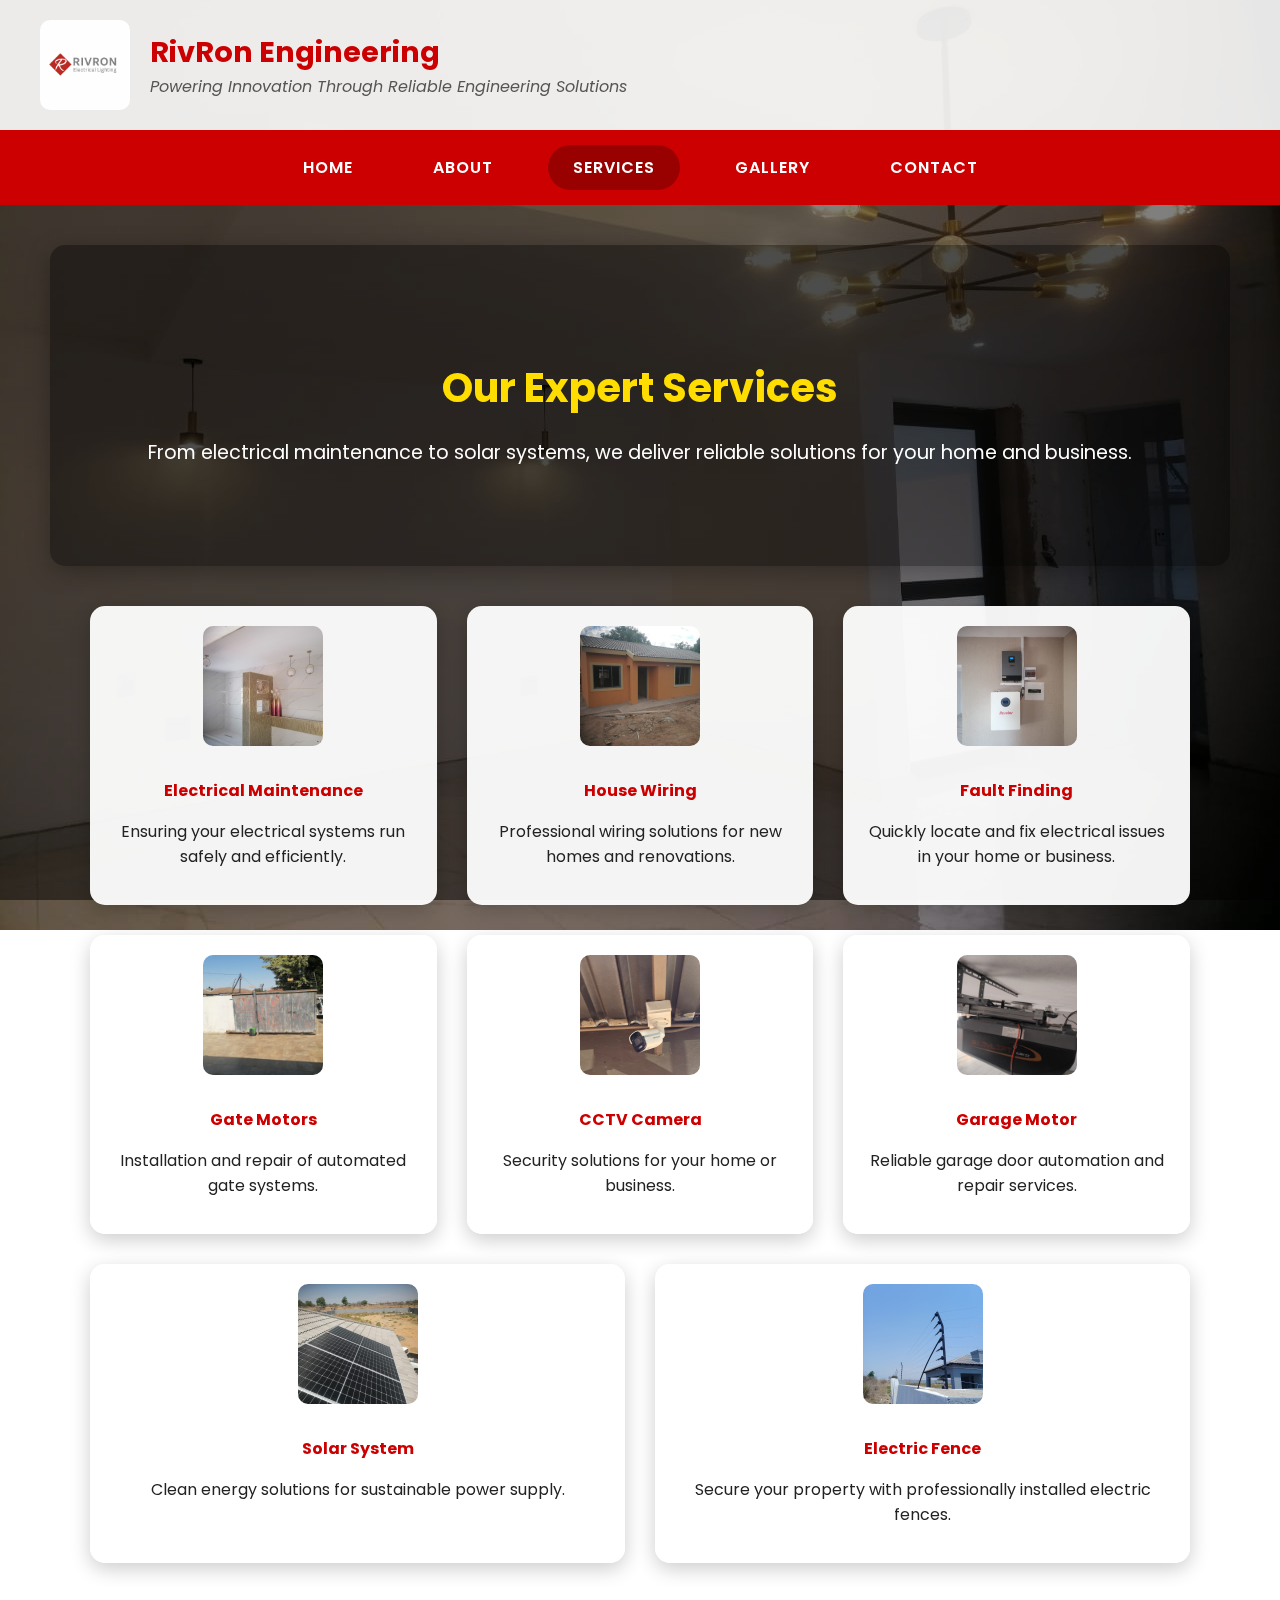
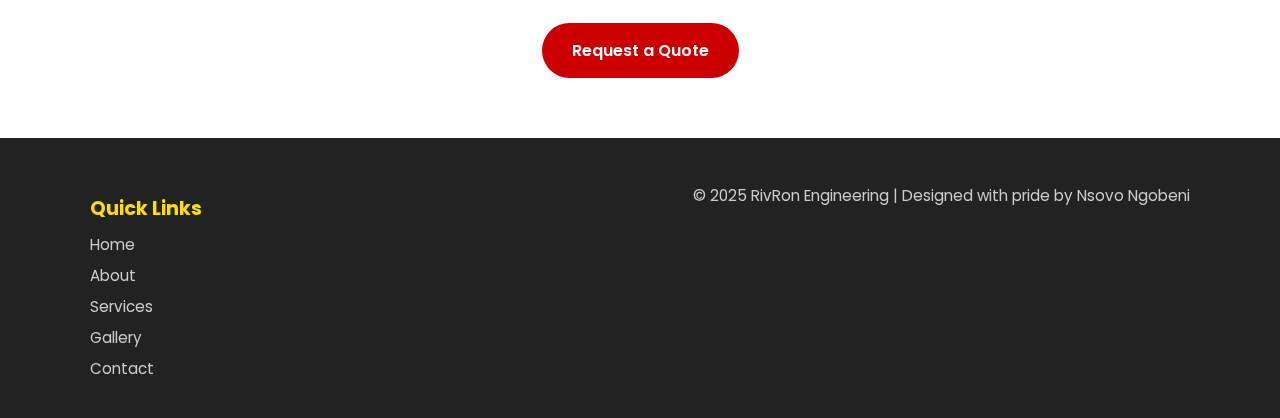
<file: services.html>
<!DOCTYPE html>
<html lang="en">
<head>
  <meta charset="UTF-8" />
  <meta name="viewport" content="width=device-width, initial-scale=1" />
  <title>Our Services - RivRon Engineering</title>

  <link rel="stylesheet" href="https://cdnjs.cloudflare.com/ajax/libs/font-awesome/6.4.0/css/all.min.css" />
  <link href="https://fonts.googleapis.com/css2?family=Poppins:wght@400;700&display=swap" rel="stylesheet" />

  <style>
    body {
      margin: 0;
      font-family: 'Poppins', sans-serif;
      background: url('lights9.jpeg') center/cover no-repeat fixed;
      color: #fff;
      min-height: 100vh;
      position: relative;
    }
    body::before {
      content: '';
      position: fixed;
      top: 0; left: 0;
      width: 100%; height: 100%;
      background: rgba(0,0,0,0.5);
      z-index: -1;
    }

    a { text-decoration: none; color: inherit; }

    header {
      background: rgba(255,255,255,0.9);
      display: flex;
      align-items: center;
      padding: 20px 40px;
      box-shadow: 0 2px 8px rgba(0,0,0,0.1);
      gap: 20px;
    }
    header img { width: 90px; border-radius: 10px; }
    header h1 { color: #cc0000; margin: 0; font-size: 1.8rem; font-weight: 700; flex-grow: 1; }
    header p { color: #555; margin: 0; font-style: italic; }

    nav {
      background: #cc0000;
      display: flex;
      justify-content: center;
      gap: 30px;
      padding: 15px 0;
    }
    nav a {
      color: white; font-weight: 600; padding: 10px 25px;
      border-radius: 30px; text-transform: uppercase; letter-spacing: 1px;
      transition: all 0.3s;
    }
    nav a:hover, nav a.active { background: #990000; }

    /* Hero Section */
    .hero {
      background: rgba(0,0,0,0.4);
      text-align: center;
      padding: 80px 40px;
      border-radius: 15px;
      margin: 40px auto;
      max-width: 1100px;
      box-shadow: 0 6px 25px rgba(0,0,0,0.3);
    }
    .hero h2 { font-size: 2.5rem; color: #ffdd00; margin-bottom: 20px; }
    .hero p { font-size: 1.2rem; color: #fff; }

    /* Services Cards */
    .services-container {
      display: flex;
      flex-wrap: wrap;
      gap: 30px;
      max-width: 1100px;
      margin: 0 auto 60px auto;
      padding: 0 20px;
      justify-content: center;
    }
    .service-card {
      background: rgba(255,255,255,0.95);
      border-radius: 15px;
      box-shadow: 0 6px 20px rgba(0,0,0,0.2);
      flex: 1 1 250px;
      text-align: center;
      padding: 20px;
      overflow: hidden;
      transition: transform 0.3s, box-shadow 0.3s, background-color 0.3s;
      color: #222;
    }
    .service-card:hover {
      transform: translateY(-8px);
      box-shadow: 0 12px 30px rgba(0,0,0,0.25);
      background-color: #fffae6;
    }
    .service-card img {
      width: 120px;
      height: 120px;
      object-fit: cover;
      border-radius: 10px;
      margin-bottom: 15px;
      transition: transform 0.3s;
    }
    .service-card:hover img { transform: scale(1.1); }
    .service-card h4 { color: #cc0000; margin: 10px 0; }
    .service-card p { font-size: 1rem; }

    /* Testimonials Carousel */
    .testimonials {
      max-width: 1100px;
      margin: 0 auto 60px auto;
      padding: 0 20px;
      text-align: center;
    }
    .testimonials h2 { color: #ffdd00; margin-bottom: 40px; }

    .carousel-container {
      position: relative;
      overflow: hidden;
    }
    .carousel-track {
      display: flex;
      transition: transform 0.5s ease-in-out;
    }
    .testimonial-card {
      background: rgba(255,255,255,0.95);
      border-radius: 15px;
      box-shadow: 0 6px 20px rgba(0,0,0,0.2);
      flex: 0 0 300px;
      margin: 0 10px;
      padding: 20px;
      text-align: center;
      color: #222;
    }
    .testimonial-card img {
      width: 80px;
      height: 80px;
      border-radius: 50%;
      object-fit: cover;
      margin-bottom: 15px;
    }
    .testimonial-card h4 { color: #cc0000; margin-bottom: 5px; }
    .testimonial-card p { font-size: 1rem; font-style: italic; }

    /* CTA Button */
    .cta {
      text-align: center;
      margin-bottom: 60px;
    }
    .cta a {
      display: inline-block;
      background: #cc0000;
      color: #fff;
      padding: 15px 30px;
      border-radius: 30px;
      font-weight: 600;
      transition: all 0.3s;
    }
    .cta a:hover { background: #990000; transform: scale(1.05); }

    /* Footer */
    footer {
      background: #222;
      color: #ccc;
      padding: 30px 15px;
      font-size: 0.95rem;
    }
    .footer-container {
      display: flex;
      flex-wrap: wrap;
      justify-content: space-between;
      align-items: flex-start;
      max-width: 1100px;
      margin: 0 auto;
      gap: 20px;
    }
    .footer-links h4 { color: #ffdd00; margin-bottom: 10px; font-size: 1.2rem; }
    .footer-links ul { list-style: none; padding: 0; margin: 0; }
    .footer-links ul li { margin-bottom: 8px; }
    .footer-links ul li a { color: #ccc; transition: color 0.3s; }
    .footer-links ul li a:hover { color: #ffdd00; }
    .footer-info { color: #ccc; font-size: 0.95rem; }

    @media (max-width: 900px) {
      .service-card, .testimonial-card { flex: 1 1 100%; }
      .footer-container { flex-direction: column; align-items: center; text-align: center; }
    }
  </style>
</head>
<body>

  <!-- Header -->
  <header>
    <img src="logo.png" alt="RivRon Logo" />
    <div>
      <h1>RivRon Engineering</h1>
      <p>Powering Innovation Through Reliable Engineering Solutions</p>
    </div>
  </header>

  <!-- Navigation -->
  <nav>
    <a href="index.html">Home</a>
    <a href="about.html">About</a>
    <a href="#" class="active">Services</a>
    <a href="gallery.html">Gallery</a>
    <a href="contact.html">Contact</a>
  </nav>

  <!-- Hero Section -->
  <section class="hero">
    <h2>Our Expert Services</h2>
    <p>From electrical maintenance to solar systems, we deliver reliable solutions for your home and business.</p>
  </section>

  <!-- Services Cards -->
  <div class="services-container">
    <div class="service-card">
      <img src="lights4.jpeg" alt="Electrical Maintenance">
      <h4>Electrical Maintenance</h4>
      <p>Ensuring your electrical systems run safely and efficiently.</p>
    </div>
    <div class="service-card">
      <img src="house.jpeg" alt="House Wiring">
      <h4>House Wiring</h4>
      <p>Professional wiring solutions for new homes and renovations.</p>
    </div>
    <div class="service-card">
      <img src="machine3.jpeg" alt="Fault Finding">
      <h4>Fault Finding</h4>
      <p>Quickly locate and fix electrical issues in your home or business.</p>
    </div>
    <div class="service-card">
      <img src="gatemoto1.jpeg" alt="Gate Motors">
      <h4>Gate Motors</h4>
      <p>Installation and repair of automated gate systems.</p>
    </div>
    <div class="service-card">
      <img src="camera.jpeg" alt="CCTV Camera">
      <h4>CCTV Camera</h4>
      <p>Security solutions for your home or business.</p>
    </div>
    <div class="service-card">
      <img src="garagemoto.jpeg" alt="Garage Motor">
      <h4>Garage Motor</h4>
      <p>Reliable garage door automation and repair services.</p>
    </div>
    <div class="service-card">
      <img src="solarpanels.jpeg" alt="Solar System">
      <h4>Solar System</h4>
      <p>Clean energy solutions for sustainable power supply.</p>
    </div>
    <div class="service-card">
      <img src="electricfence.jpeg" alt="Electric Fence">
      <h4>Electric Fence</h4>
      <p>Secure your property with professionally installed electric fences.</p>
    </div>
  </div>


  <!-- CTA -->
  <div class="cta">
    <a href="contact.html">Request a Quote</a>
  </div>

  <!-- Footer -->
  <footer>
    <div class="footer-container">
      <div class="footer-links">
        <h4>Quick Links</h4>
        <ul>
          <li><a href="index.html">Home</a></li>
          <li><a href="about.html">About</a></li>
          <li><a href="services.html">Services</a></li>
          <li><a href="gallery.html">Gallery</a></li>
          <li><a href="contact.html">Contact</a></li>
        </ul>
      </div>
      <div class="footer-info">
        <p>&copy; 2025 RivRon Engineering | Designed with pride by Nsovo Ngobeni</p>
      </div>
    </div>
  </footer>

  <!-- Carousel Script -->
  <script>
    const track = document.querySelector('.carousel-track');
    const cards = document.querySelectorAll('.testimonial-card');
    let index = 0;

    function moveCarousel() {
      index++;
      if (index > cards.length - 1) index = 0;
      const cardWidth = cards[0].offsetWidth + 20; // width + margin
      track.style.transform = `translateX(-${cardWidth * index}px)`;
    }

    setInterval(moveCarousel, 4000);
  </script>

</body>
</html>
</file>
